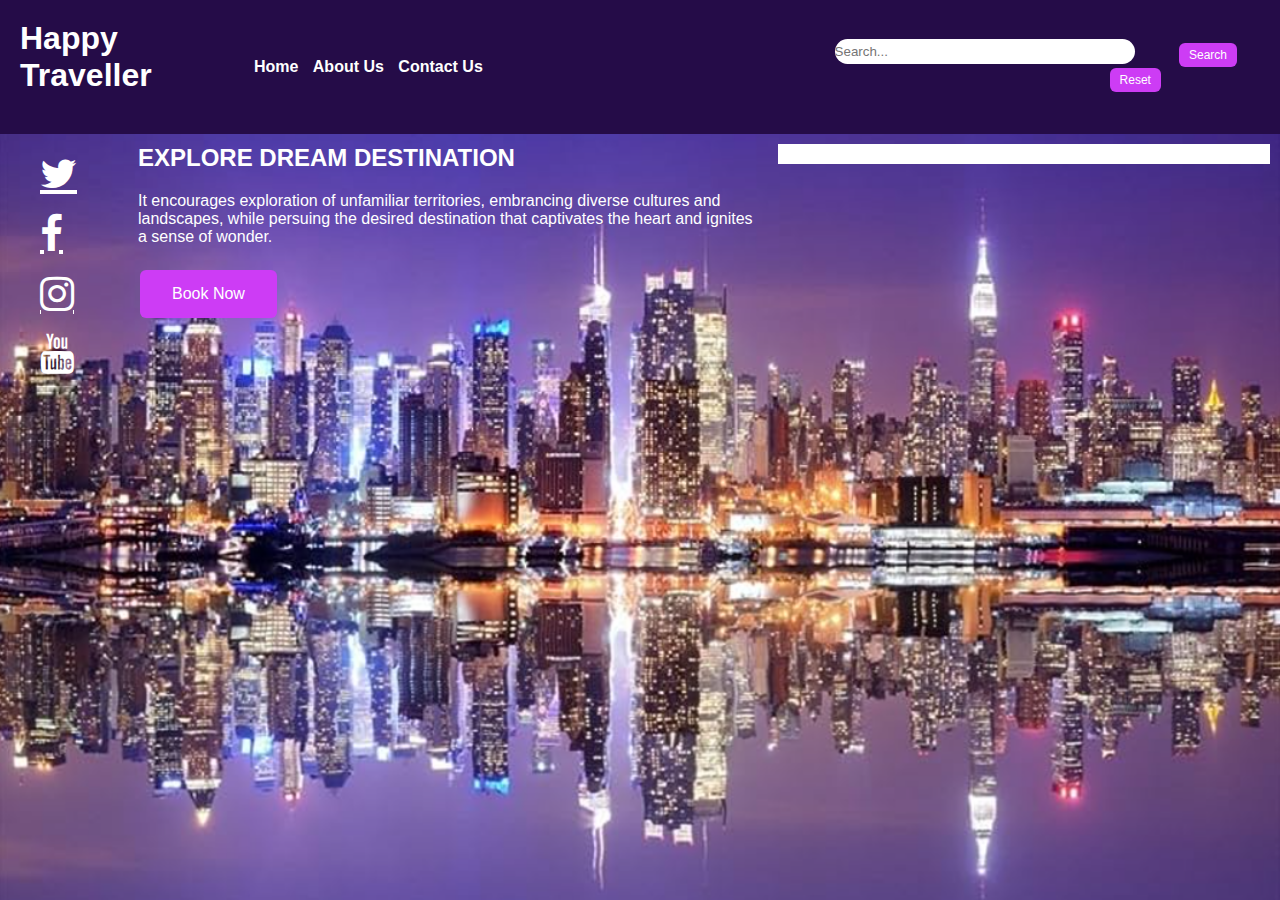
<file: index.html>
<!DOCTYPE html>
<html>
    <head lang="en">
        <meta charset="UTF-8">
        <title>Happy Traveller</title>
        <link rel="stylesheet" href="https://cdnjs.cloudflare.com/ajax/libs/font-awesome/4.7.0/css/font-awesome.min.css">
        <link rel="stylesheet" href="./travel_recommendations.css">
    </head>
    <body>
        <nav><h1>Happy Traveller</h1>
            <ul>
              <li><a href="./index.html" id="home">Home </a></li>
              <li><a href="./about_us.html" id="about_us">About Us </a></li>
              <li><a href="./contact_us.html" id="contact_us">Contact Us </a></li>
            </ul>
            <div class="search-container">
              <input type="text" id="recommendationInput" placeholder="Search...">  </li>
              <button id='btnSearch'>Search</button>
              <button id='btnReset'>Reset</button>
            </div>
        </nav>
        <div class="container">
            <div class="column left">
                <ul>
                    <li><a href="#" class="fa fa-twitter"></a></li>
                    <li><a href="#" class="fa fa-facebook"></a></li>
                    <li><a href="#" class="fa fa-instagram"></a></li>
                    <li><a href="#" class="fa fa-youtube"></a></li>
                </ul>
            </div>
            <div class="column middle">
              <h2>EXPLORE DREAM DESTINATION</h2>
              <p>It encourages exploration of unfamiliar territories, embrancing diverse
                cultures and landscapes, while persuing the desired destination that captivates
                the heart and ignites a sense of wonder.</p>
                <button type="submit" onclick="#">Book Now</button>
            </div>
            <div class="column right">
                <div id="result"></div>
            </div>
          </div>
          <script src="./travel_recommendation.js"></script>
    </body>
</html>
</file>
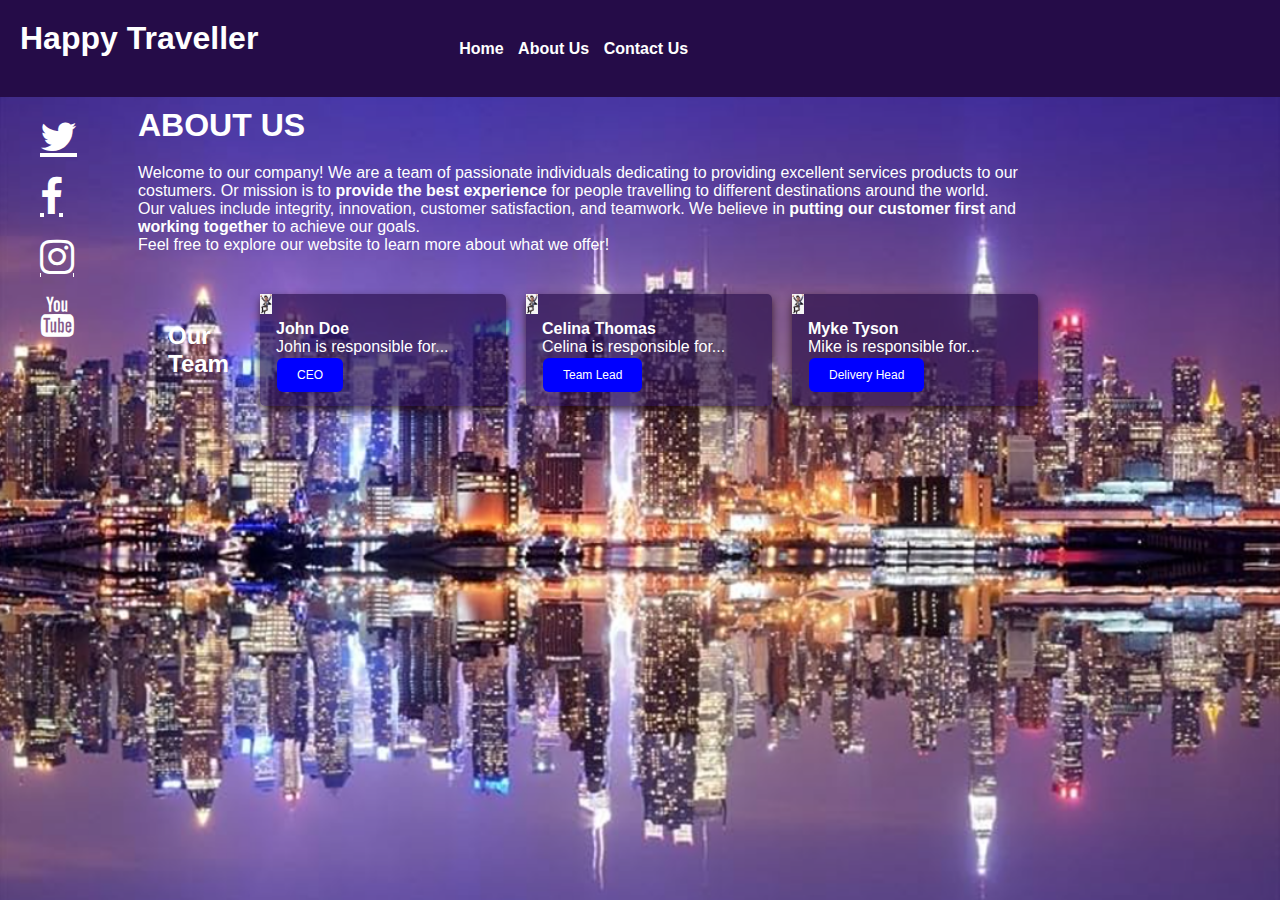
<file: about_us.html>
<!DOCTYPE html>
<html>
    <head lang="en">
        <meta charset="UTF-8">
        <title>Happy Traveller</title>
        <link rel="stylesheet" href="https://cdnjs.cloudflare.com/ajax/libs/font-awesome/4.7.0/css/font-awesome.min.css">
        <link rel="stylesheet" href="./travel_recommendations.css">
    </head>
    <body>
        <nav><h1>Happy Traveller</h1>
            <ul>
              <li><a href="./index.html" id="home">Home </a></li>
              <li><a href="./about_us.html" id="about_us">About Us </a></li>
              <li><a href="./contact_us.html" id="contact_us">Contact Us </a></li>
            </ul>
        </nav>
        <div class="container">
            <div class="column left">
                <ul>
                    <li><a href="#" class="fa fa-twitter"></a></li>
                    <li><a href="#" class="fa fa-facebook"></a></li>
                    <li><a href="#" class="fa fa-instagram"></a></li>
                    <li><a href="#" class="fa fa-youtube"></a></li>
                </ul>
            </div>
            <div class="column secondary">
              <h1>ABOUT US</h1>
              <p>Welcome to our company! We are a team of passionate individuals dedicating to providing excellent services products to our
                costumers. Or mission is to <b>provide the best experience</b> for people travelling to different destinations around the world.<br>
                Our values include integrity, innovation, customer satisfaction, and teamwork. We believe in <b>putting our customer first</b> and <b>
                    working together</b> to achieve our goals.<br> Feel free to explore our website to learn more about what we offer!
              </p>
              <div class="our_team">
                <h2>Our Team</h2>
                <div class="card">
                    <img src="avatar_image.png" alt="Avatar" style="width:5%">
                    <div class="card-container">
                        <h4><b>John Doe</b></h4> 
                        <p>John is responsible for...</p> 
                        <button id='ceo'>CEO</button>
                    </div>
                </div>
                <div class="card">
                    <img src="avatar_image.png" alt="Avatar" style="width:5%">
                    <div class="card-container">
                        <h4><b>Celina Thomas</b></h4> 
                        <p>Celina is responsible for...</p> 
                        <button id='team_lead'>Team Lead</button>
                    </div>
                </div>
                <div class="card">
                    <img src="avatar_image.png" alt="Avatar" style="width:5%">
                    <div class="card-container">
                        <h4><b>Myke Tyson</b></h4> 
                        <p>Mike is responsible for...</p> 
                        <button id='delivery_head'>Delivery Head</button>
                    </div>
                </div>
              </div>
            </div>
          </div>
    </body>
</html>
</file>
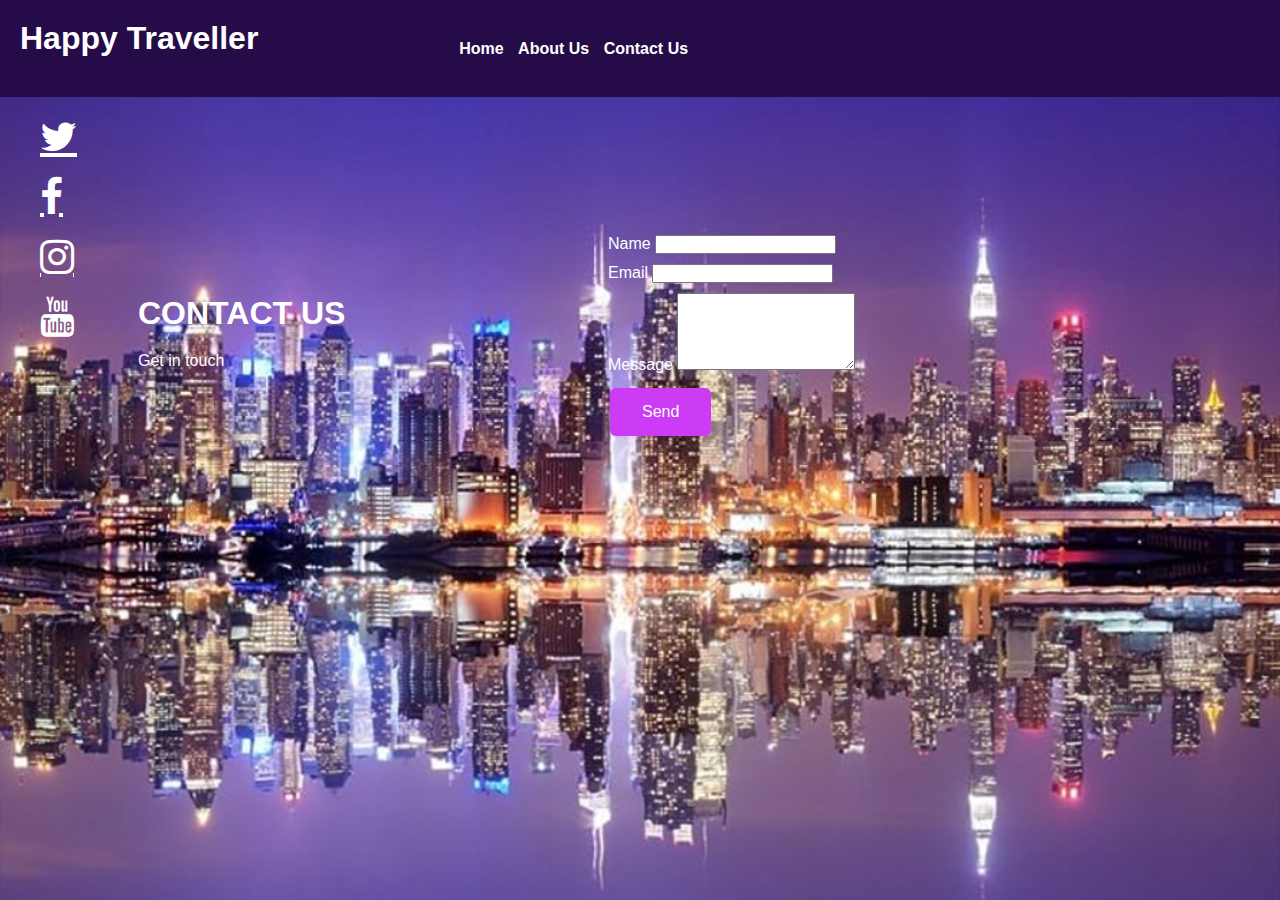
<file: contact_us.html>
<!DOCTYPE html>
<html>
    <head lang="en">
        <meta charset="UTF-8">
        <title>Happy Traveller</title>
        <link rel="stylesheet" href="https://cdnjs.cloudflare.com/ajax/libs/font-awesome/4.7.0/css/font-awesome.min.css">
        <link rel="stylesheet" href="./travel_recommendations.css">
    </head>
    <body>
        <nav><h1>Happy Traveller</h1>
            <ul>
              <li><a href="./index.html" id="home">Home </a></li>
              <li><a href="./about_us.html" id="about_us">About Us </a></li>
              <li><a href="./contact_us.html" id="contact_us">Contact Us </a></li>
            </ul>
        </nav>
        <div class="container">
            <div class="column left">
                <ul>
                    <li><a href="#" class="fa fa-twitter"></a></li>
                    <li><a href="#" class="fa fa-facebook"></a></li>
                    <li><a href="#" class="fa fa-instagram"></a></li>
                    <li><a href="#" class="fa fa-youtube"></a></li>
                </ul>
            </div>
            <div class="column contact_us">
              <div class="contact_title">
                <h1>CONTACT US</h1>
                <p>Get in touch</p>
              </div>
              <form id="contactForm">
                <div>
                  <label for="name">Name</label>
                  <input type="text" id="name" name="name" required>
                </div>
                <div>
                  <label for="email">Email</label>
                  <input type="email" id="email" name="email" required>
                </div>
                <div>
                  <label for="message">Message</label>
                  <textarea id="message" name="message" rows="5" required></textarea>
                </div>
                <button type="submit" onclick="">Send</button>
              </form>
            </div>
          </div>
    </body>
</html>
</file>
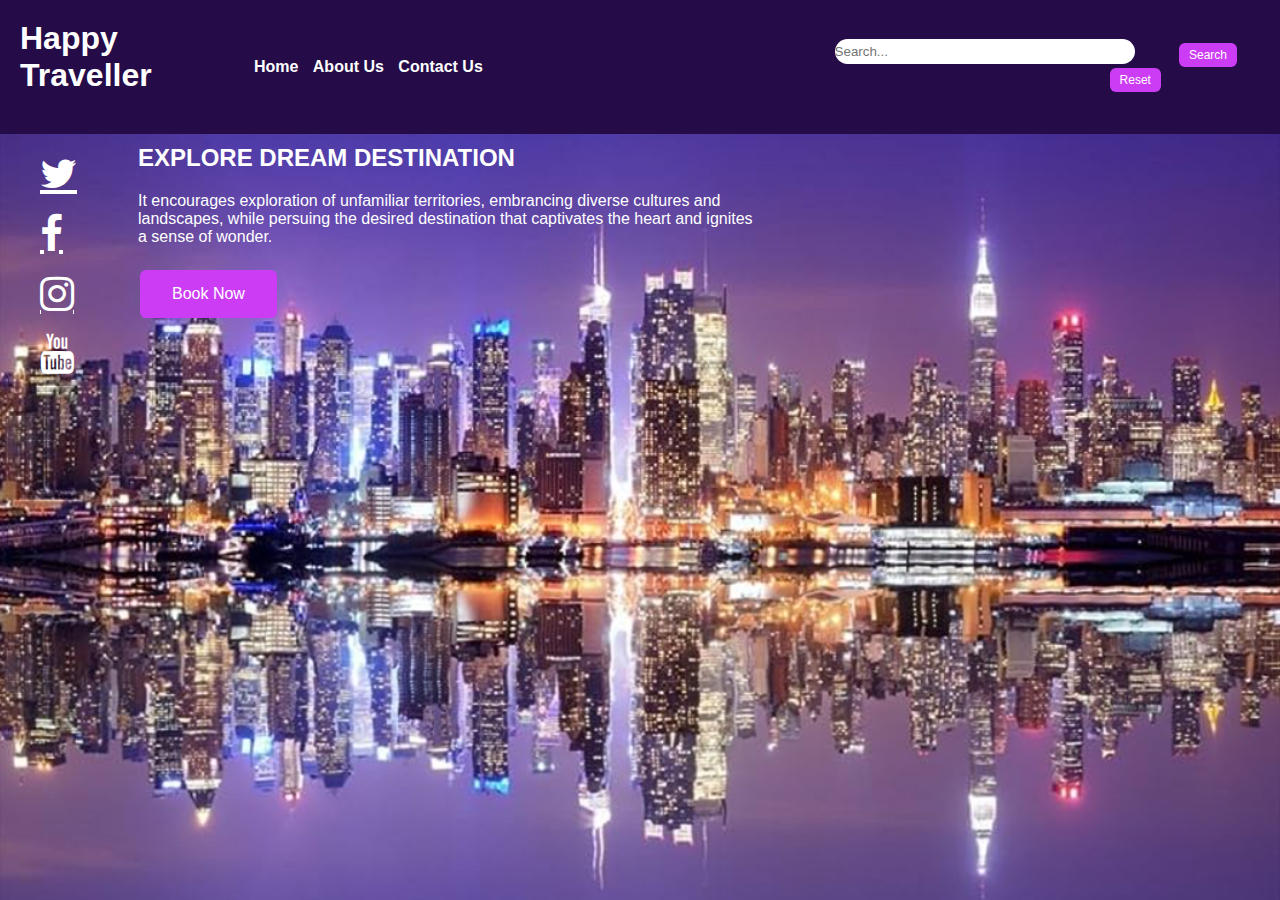
<file: travel_recommendation.html>
<!DOCTYPE html>
<html>
    <head lang="en">
        <meta charset="UTF-8">
        <title>Happy Traveller</title>
        <link rel="stylesheet" href="https://cdnjs.cloudflare.com/ajax/libs/font-awesome/4.7.0/css/font-awesome.min.css">
        <link rel="stylesheet" href="./travel_recommendations.css">
    </head>
    <body>
        <nav><h1>Happy Traveller</h1>
            <ul>
              <li><a href="./index.html" id="home">Home </a></li>
              <li><a href="#" id="about_us">About Us </a></li>
              <li><a href="#" id="contact_us">Contact Us </a></li>
            </ul>
            <div class="search-container">
              <input type="text" id="recommendationInput" placeholder="Search...">  </li>
              <button id='btnSearch'>Search</button>
              <button id='btnReset'>Reset</button>
            </div>
        </nav>
        <div class="container">
            <div class="column left">
                <ul>
                    <li><a href="#" class="fa fa-twitter"></a></li>
                    <li><a href="#" class="fa fa-facebook"></a></li>
                    <li><a href="#" class="fa fa-instagram"></a></li>
                    <li><a href="#" class="fa fa-youtube"></a></li>
                </ul>
            </div>
            <div class="column middle">
              <h2>EXPLORE DREAM DESTINATION</h2>
              <p>It encourages exploration of unfamiliar territories, embrancing diverse
                cultures and landscapes, while persuing the desired destination that captivates
                the heart and ignites a sense of wonder.</p>
                <button type="submit" onclick="#">Book Now</button>
            </div>
            <div class="column right">
            </div>
          </div>
    </body>
</html>
</file>
<file: travel_recommendations.css>
/* Basic CSS for the navigation bar */

*{
    margin: 0;
    padding: 0;
    box-sizing: border-box;
}
nav {
    background-color: #250c48;
    padding: 20px;
    display: flex;
    align-items: center;
    justify-content: space-between;
    
  }
nav ul {
    margin: auto;
    width: 50%;
    padding: 10px;
}
  
  ul {
    list-style-type: none;
  }
  
  nav ul li {
    display: inline;
    margin-right: 10px;
  }
  
  nav a {
    text-decoration: none;
    font-weight: bold;
    color: white;
  }

  body {
    font-family: Arial, sans-serif;
    background: url('./traveller_background.png');
    color: white;
    background-repeat: no-repeat;
    background-attachment: fixed; 
    background-size: 100% 100%;
  }
  
  h1 {
    margin-bottom: 20px;
  }
  
  div {
    margin-bottom: 10px;
  }

.search-container input{
    border-radius: 25px;
    width: 300px;
    height: 25px;
    border-radius: 25px;
    border: none;
}

.search-container {
    float: right;
    margin: 7px;
}
 
.search-container button {
    float: right;
    padding: 5px 10px;
    margin-right: 16px;
    font-size: 12px;
    border: none;
    cursor: pointer;
}
.column {
    float: left;
    padding: 10px;
}

.left {
width: 10%;
}

.right {
    width: 40%;
}

.middle {
width: 50%;
}
.secondary {
    width: 75%;
}

.middle p {
    padding-top: 20px;
    padding-bottom: 20px;
}

.fa {
    font-size: 40px;
    margin: 10px;
    padding-left: 20px;
    color: white;
}

button {
    background-color: #CD3CF5; /* Green */
    border: none;
    color: white;
    padding: 15px 32px;
    text-align: center;
    text-decoration: none;
    display: inline-block;
    font-size: 16px;
    margin: 4px 2px;
    cursor: pointer;
    border-radius: 6px;
}
.our_team {
    margin: 30px;
    display: flex;
    align-items: center;
}
.our_team h2 {
    width: 10%;
}
.card {
box-shadow: 0 4px 8px 0 rgba(24, 3, 3, 0.704);
background-color: rgba(37, 12, 72, 0.664);
transition: 0.3s;
width: 30%;
border-radius: 5px;
margin: 10px;
}

card:hover {
box-shadow: 0 8px 16px 0 rgba(0, 0, 0, 0.655);
}

.card-container {
    padding: 2px 16px;
  }
.card-container button {
    background-color: blue;
    font-size: 12px;
    margin: 2px 1px;
    padding: 10px 20px;
}

.contact_us {
    display: flex;
    align-items: center;
    margin-top: 10%;
    width: 75%;
}

.contact_title {
    width: 50%;
}

form {
    width: 50%;
}

#result {
    background-color: white;
    color: black;
    padding: 10px;
}
</file>
